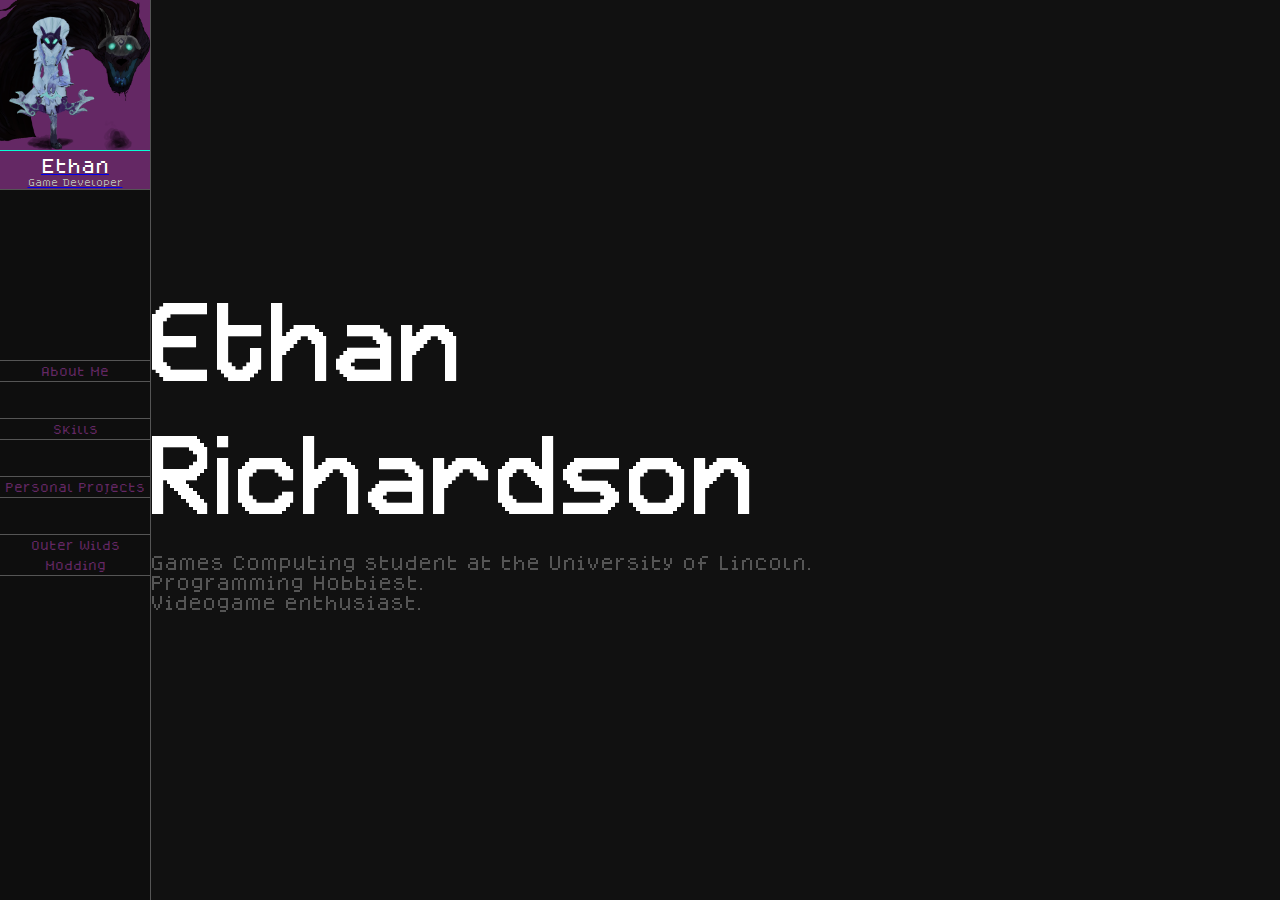
<file: index.html>
<head>
    <meta charset="utf-8">
    <meta http-equiv="X-UA-Compatible" content="IE=edge">
    <title>Ethan Richardson's Portfolio</title>
    <meta name="description" content="">
    <meta name="viewport" content="width=device-width, initial-scale=1">
    <meta property="og:image" content="http://placekitten.com/2000/1900">
    <link rel="stylesheet" href="default.css">
    <link rel="stylesheet" href="Sidebar.css">
    <script src="GameOfLife.js"></script>
    <script src="AnimationController.js"></script>
    <style></style>
</head>

<body onload="start()" onmousemove="draw(event)" onresize="resize()">
    
    <div class="sidebarConsiderate centre">
        <br><br><br><br><br><br><br><br><br><br><br><br><br><br><br> <!--Newlines go brrrrr-->
        <span class="specialLetter">E</span>
        <span class="specialLetter">t</span>
        <span class="specialLetter">h</span>
        <span class="specialLetter">a</span>
        <span class="specialLetter">n</span><br>
        <span class="specialLetter">R</span>
        <span class="specialLetter">i</span>
        <span class="specialLetter">c</span>
        <span class="specialLetter">h</span>
        <span class="specialLetter">a</span>
        <span class="specialLetter">r</span>
        <span class="specialLetter">d</span>
        <span class="specialLetter">s</span>
        <span class="specialLetter">o</span>
        <span class="specialLetter">n</span>
        <p class="upALittleBitMoreDarling">
            Games Computing student at the University of Lincoln.<br>
            Programming Hobbiest.<br>
            Videogame enthusiast.
        </p>
    </div>
    <canvas id="myCanvas"></canvas>
  
    <div class="sidebar">
        <div class="icon">
            <a href="./index.html">
                <img src="./docs/images/Kindred.png" alt="Icon" width="150px" class="centre">
                <p1 class="centre iconTitle">Ethan</p1>
                <p3 class="centre iconSubtitle">Game Developer</p3>
            </a>
        </div>
        <div class = "sidebarMiddle">
            <a class="sidebarLink" href="./AboutMe.html">About Me</a><br><br>           
            <a class="sidebarLink" href="./Skills.html">Skills</a><br><br>
            <a class="sidebarLink" href="./PersonalProjects.html">Personal Projects</a><br><br>
            <a class="sidebarLink" href="./OuterWildsModding.html">Outer Wilds Modding</a><br><br>
        </div>
    </div>
</body>

</html>
</file>
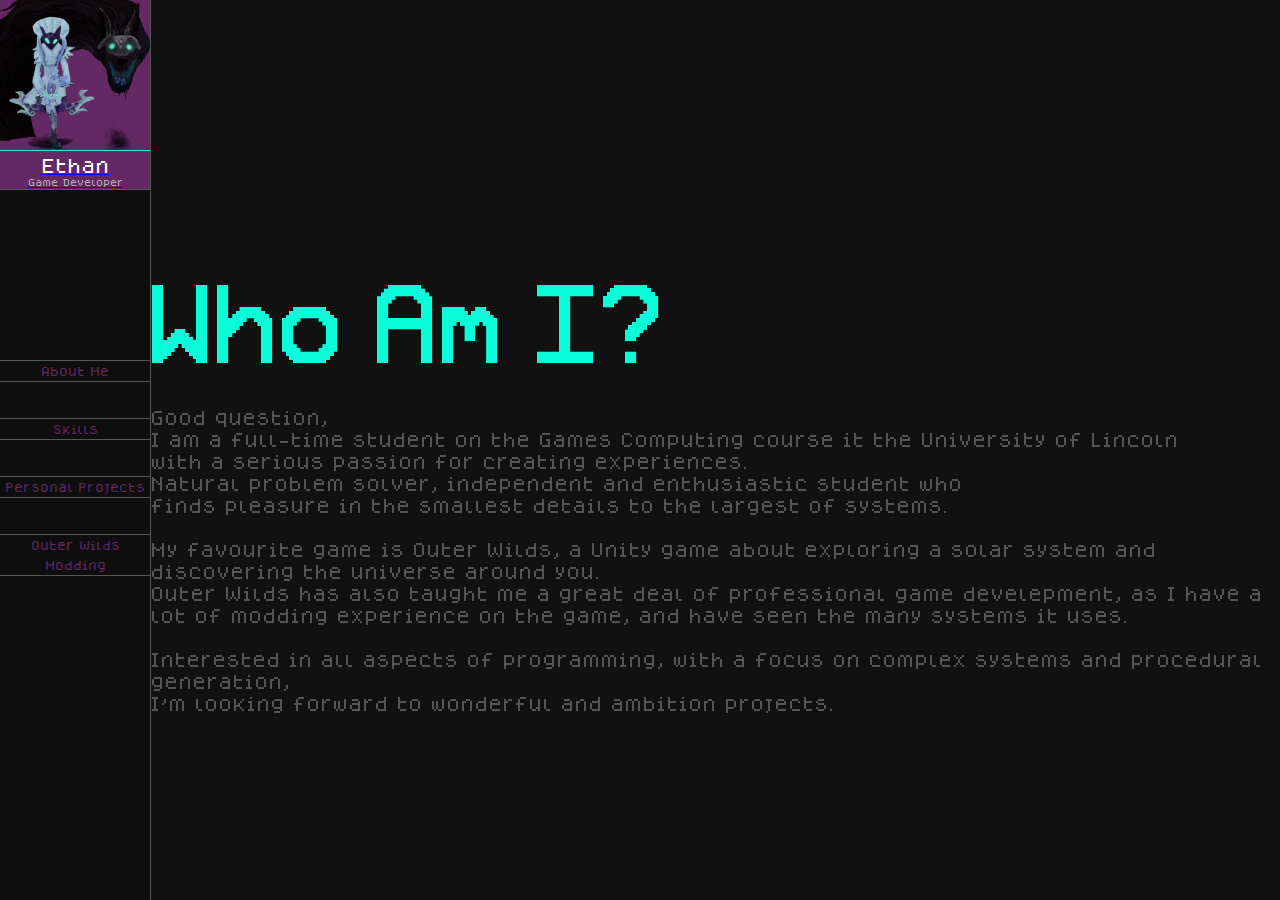
<file: AboutMe.html>
<!DOCTYPE html>
<!--[if lt IE 7]>      <html class="no-js lt-ie9 lt-ie8 lt-ie7"> <![endif]-->
<!--[if IE 7]>         <html class="no-js lt-ie9 lt-ie8"> <![endif]-->
<!--[if IE 8]>         <html class="no-js lt-ie9"> <![endif]-->
<!--[if gt IE 8]>      <html class="no-js"> <!--<![endif]-->
<html>

<head>
    <meta charset="utf-8">
    <meta http-equiv="X-UA-Compatible" content="IE=edge">
    <title>About Me | Ethan Richardson</title>
    <meta name="description" content="Who am I?">
    <meta name="viewport" content="width=device-width, initial-scale=1">
    <meta property="og:image" content="http://placekitten.com/2000/1900">
    <link rel="stylesheet" href="default.css">
    <link rel="stylesheet" href="AboutMe.css">
    <link rel="stylesheet" href="Sidebar.css">
    <script src="GameOfLife.js"></script>
    <script src="AnimationController.js"></script>
    <style></style>
</head>

<body onload="start()" onmousemove="draw(event)" onresize="resize()">
   
    <div class="sidebar">
        <div class="icon">
            <a href="./index.html">
                <img src="./docs/images/Kindred.png" alt="Icon" width="150px" class="centre">
                <p1 class="centre iconTitle">Ethan</p1>
                <p3 class="centre iconSubtitle">Game Developer</p3>
            </a>
        </div>
        <div class = "sidebarMiddle">
            <a class="sidebarLink" href="./AboutMe.html">About Me</a><br><br>           
            <a class="sidebarLink" href="./Skills.html">Skills</a><br><br>
            <a class="sidebarLink" href="./PersonalProjects.html">Personal Projects</a><br><br>
            <a class="sidebarLink" href="./OuterWildsModding.html">Outer Wilds Modding</a><br><br>
        </div>
    </div>
    <script src="" async defer></script>
    <br>

    <div class="sidebarConsiderate">
        <canvas id="myCanvas"></canvas>
        <br><br><br><br><br><br><br><br><br><br><br><br><br>
        <div class="centre">
            <span class="specialLetter2">W</span>
            <span class="specialLetter2">h</span>
            <span class="specialLetter2">o</span>
            <span class="specialLetter2">&nbsp</span>
            <span class="specialLetter2">A</span>
            <span class="specialLetter2">m</span>
            <span class="specialLetter2">&nbsp</span>
            <span class="specialLetter2">I</span>
            <span class="specialLetter2">?</span>
            <p2><br><br>
                Good question,<br>
                I am a full-time student on the Games Computing course it the University of Lincoln<br>with a serious passion for creating experiences.<br>
                Natural problem solver, independent and enthusiastic student who<br>finds pleasure in the smallest details to the largest of systems.<br>
                <br>
                My favourite game is Outer Wilds, a Unity game about exploring a solar system and discovering the universe around you.<br>
                Outer Wilds has also taught me a great deal of professional game develepment, as I have a lot of modding experience on the game, and have seen the many systems it uses.<br>
                <br>
                Interested in all aspects of programming, with a focus on complex systems and procedural generation,<br>I'm looking forward to wonderful and ambition projects.<br>
                <br>
            </p2>
        </div>
    </div>
</body>

</html>
</file>
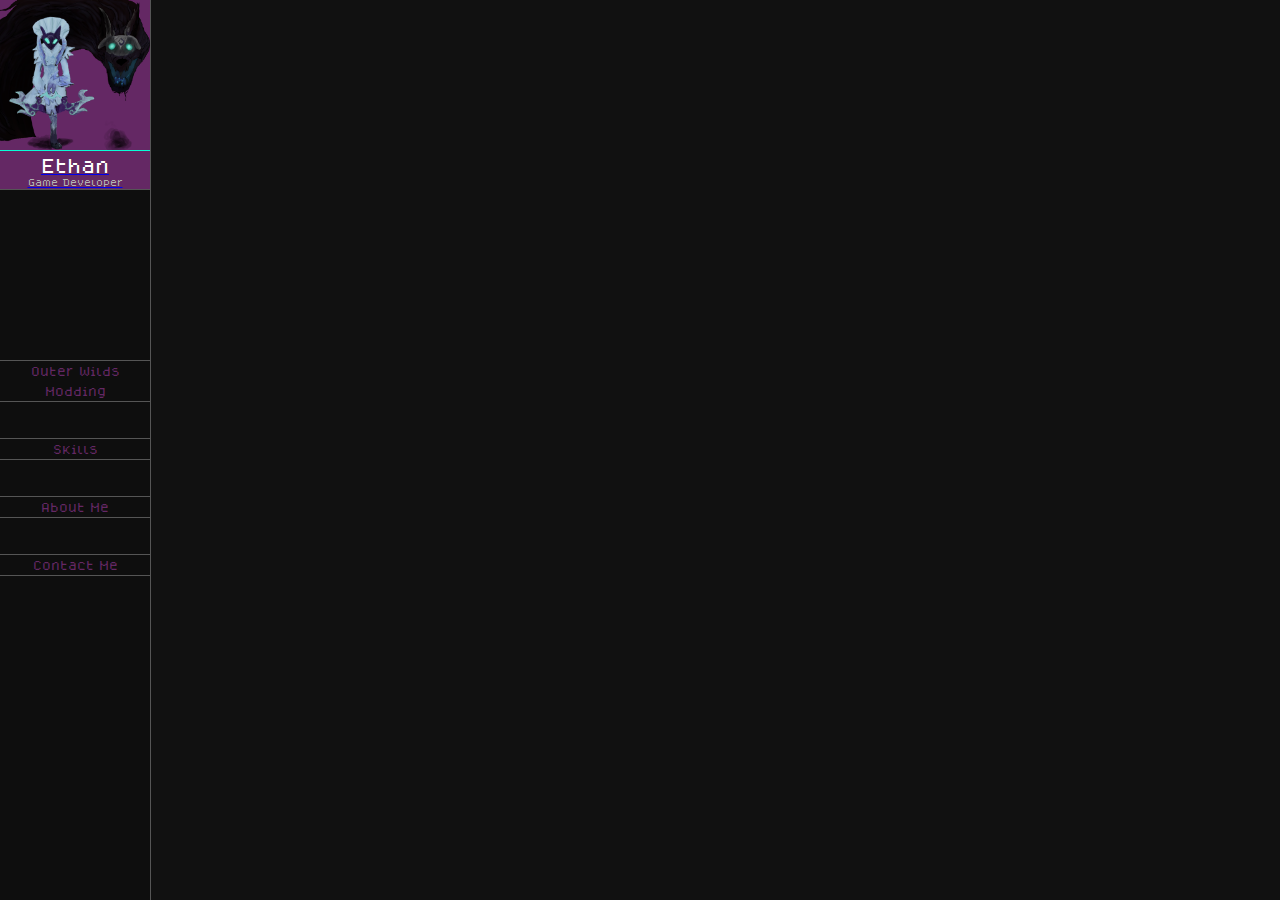
<file: Contact.html>
<head>
    <meta charset="utf-8">
    <meta http-equiv="X-UA-Compatible" content="IE=edge">
    <title>Ethan Richardson's Portfolio</title>
    <meta name="description" content="A non-exhaustive overview of my various projects">
    <meta name="viewport" content="width=device-width, initial-scale=1">
    <meta property="og:image" content="http://placekitten.com/2000/1900">
    <link rel="stylesheet" href="default.css">
    <link rel="stylesheet" href="Sidebar.css">
    <script src="GameOfLife.js"></script>
    <script src="AnimationController.js"></script>
    <style></style>
</head>

<body onload="start()" onmousemove="draw(event)" onresize="resize()">
    
    <div class="sidebarConsiderate">
      
    </div>
    <canvas id="myCanvas"></canvas>
   
    <div class="sidebar">
        <div class="icon">
            <a href="./index.html">
                <img src="./docs/images/Kindred.png" alt="Icon" width="150px" class="centre">
                <p1 class="centre iconTitle">Ethan</p1>
                <p2 class="centre iconSubtitle">Game Developer</p2>
            </a>
        </div>
        <div class = "sidebarMiddle">
            <a class="sidebarLink" href="./OuterWildsModding.html">Outer Wilds Modding</a><br><br>
            <a class="sidebarLink" href="./Skills.html">Skills</a><br><br>
            <a class="sidebarLink" href="./AboutMe.html">About Me</a><br><br>
            <a class="sidebarLink" href="./OuterWildsModding.html">Contact Me</a>
        </div>
    </div>
</body>

</html>
</file>
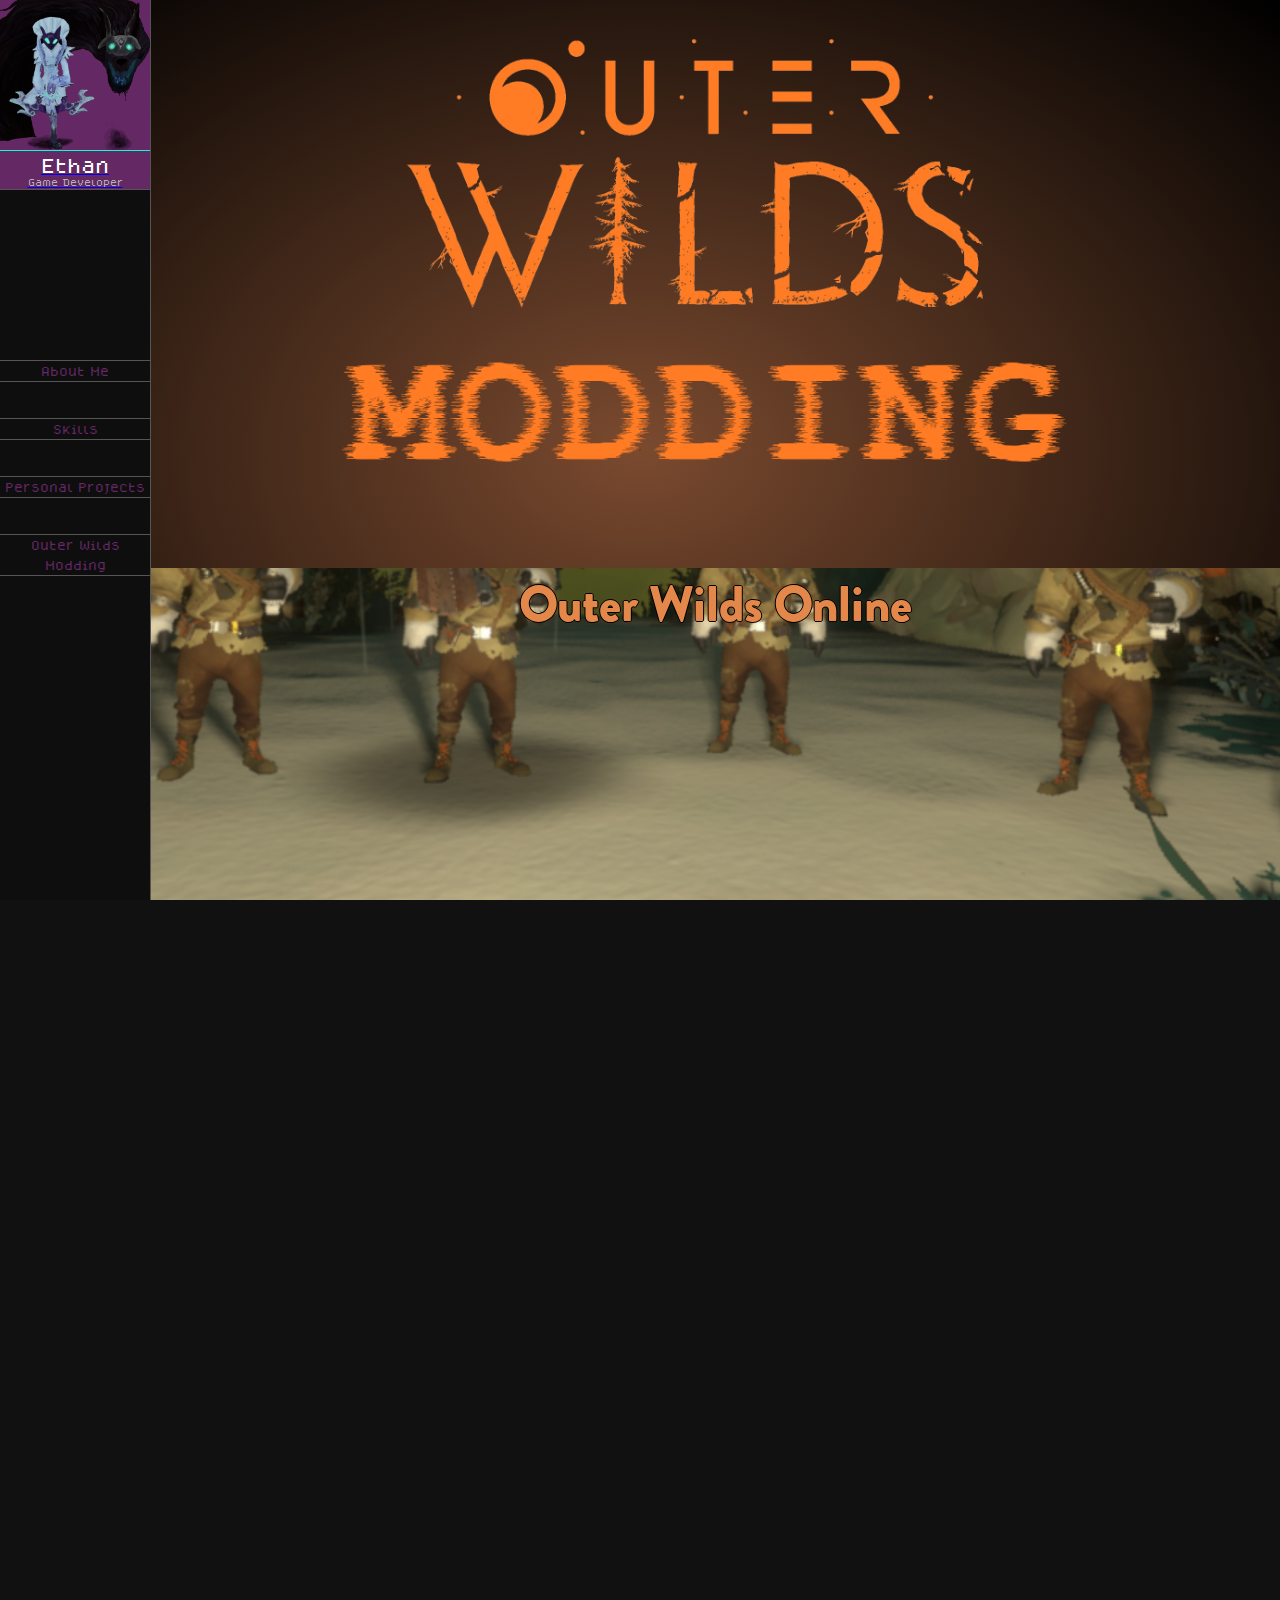
<file: OuterWildsModding.html>
<!DOCTYPE html>
<!--[if lt IE 7]>      <html class="no-js lt-ie9 lt-ie8 lt-ie7"> <![endif]-->
<!--[if IE 7]>         <html class="no-js lt-ie9 lt-ie8"> <![endif]-->
<!--[if IE 8]>         <html class="no-js lt-ie9"> <![endif]-->
<!--[if gt IE 8]>      <html class="no-js"> <!--<![endif]-->
<html>

<head>
    <meta charset="utf-8">
    <meta http-equiv="X-UA-Compatible" content="IE=edge">
    <title>Outer Wilds Modding | Ethan Richardson</title>
    <meta name="description" content="An overview of my Outer Wilds mods.">
    <meta name="viewport" content="width=device-width, initial-scale=1">
    <meta property="og:image" content="http://placekitten.com/2000/1900">
    <link rel="stylesheet" href="OuterWildsModding.css">
    <link rel="stylesheet" href="default.css">
    <link rel="stylesheet" href="Sidebar.css">
    <script src="GameOfLife.js"></script>
    <style></style>
</head>

<body>

   
    <div class="sidebar">
        <div class="icon">
            <a href="./index.html">
                <img src="./docs/images/Kindred.png" alt="Icon" width="150px" class="centre">
                <p1 class="centre iconTitle">Ethan</p1>
                <p4 class="centre iconSubtitle">Game Developer</p4>
            </a>
        </div>
        <div class = "sidebarMiddle">
            <a class="sidebarLink" href="./AboutMe.html">About Me</a><br><br>           
            <a class="sidebarLink" href="./Skills.html">Skills</a><br><br>
            <a class="sidebarLink" href="./PersonalProjects.html">Personal Projects</a><br><br>
            <a class="sidebarLink" href="./OuterWildsModding.html">Outer Wilds Modding</a><br><br>
        </div>
    </div>
    <script src="" async defer></script>
    <br>
  
    <div class="sidebarConsiderate">
    <div class="staticHeader centre"></div>  
    <img src="./docs/OuterWildsModding/Eye.png" class="eye slowlyRotate">

    <a3 href="https://github.com/Vesper-Works/OuterWildsOnline" target="_blank">
        <div class="parallax bg2">
            <h3>Outer Wilds Online</h3>
        </div>
    </a3>
    <p3>
        Outer Wilds Online is an always-online MMO mod which connects players into the same solar system.<br> 
        In order to get around synchronisation, all players are in their own universe, but projecting themselves and objects they interact with to other
        players, using various astrological objects as references, instead of world-space.<br> 
        The project using the SDK <a href="https://www.smartfoxserver.com/">SmartFoxServer</a> for networking.
        <br>
        <br>
    </p3>
    <a3 href="https://github.com/Vesper-Works/OuterWildsHalf-Life" target="_blank">
        <div class="parallax bg3">
            <h3>Outer Wilds Half-Life Overhaul</h3>
        </div>
    </a3>
    <p3>
        The Half-Life Overhaul mod is a collaberative effort between myself and <a href="https://github.com/xen-42">Xen</a>, 
        aiming to change all of the game's textures, sounds and character models with that of Half-Life One.<br>          
    </p3>
    <br>
    <a3 href="https://github.com/Vesper-Works/Scout-Streaming" target="_blank">
        <div class="parallax bg4">
            <h3>Outer Wilds Scout-Streaming</h3>
        </div>
    </a3>
    <br>
    <p3>
        The Scout Streaming mod changes the player's scout camera into live footage.<br>          
    </p3>
    <a3 href="https://github.com/Vesper-Works/Vesper-s-Assorted-OuterWilds-Shaders" target="_blank">
        <div class="parallax bg5">
            <h3>Outer Wilds Shaderpack</h3>
        </div>
    </a3>
    <br>
    <p3>
        The shader pack contains 5 different shaders. Each of these use Unity compute shaders, 
        taking in the camera's render as input and outputting a modified view every frame.
    </p3>
    </div>
    <img height="100px">
</body>

</html>
</file>
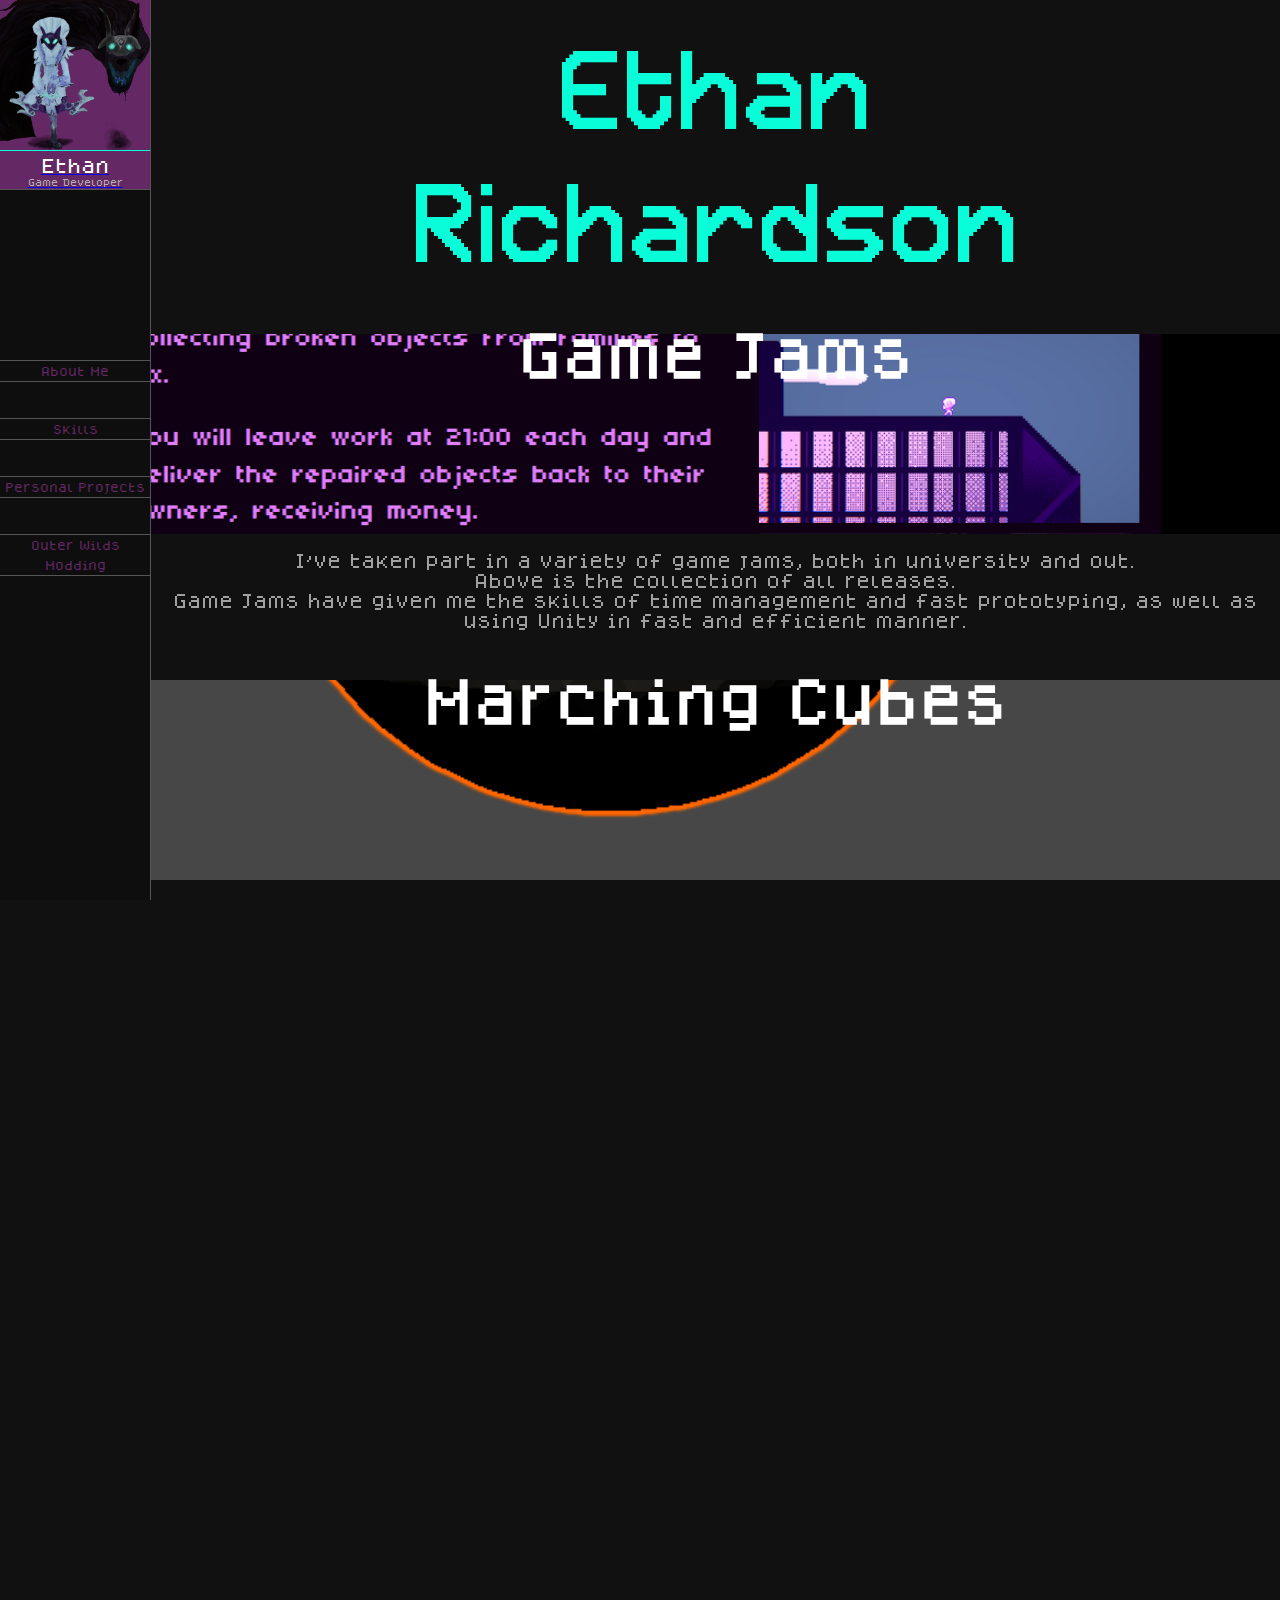
<file: PersonalProjects.html>
<!DOCTYPE html>
<!--[if lt IE 7]>      <html class="no-js lt-ie9 lt-ie8 lt-ie7"> <![endif]-->
<!--[if IE 7]>         <html class="no-js lt-ie9 lt-ie8"> <![endif]-->
<!--[if IE 8]>         <html class="no-js lt-ie9"> <![endif]-->
<!--[if gt IE 8]>      <html class="no-js"> <!--<![endif]-->
<html>

<head>
    <meta charset="utf-8">
    <meta http-equiv="X-UA-Compatible" content="IE=edge">
    <title>Outer Wilds Modding | Ethan Richardson</title>
    <meta name="description" content="An overview of my Outer Wilds mods.">
    <meta name="viewport" content="width=device-width, initial-scale=1">
    <meta property="og:image" content="http://placekitten.com/2000/1900">
    <link rel="stylesheet" href="default.css">
    <link rel="stylesheet" href="Sidebar.css">
    <link rel="stylesheet" href="PersonalProjects.css">
    <script src="AnimationController.js"></script>
    <script src="GameOfLife.js"></script>
    <style></style>
</head>

<body onload="start()" onmousemove="draw(event)" onresize="resize()">
    <div class="sidebar">
        <div class="icon">
            <a href="./index.html">
                <img src="./docs/images/Kindred.png" alt="Icon" width="150px" class="centre">
                <p1 class="centre iconTitle">Ethan</p1>
                <p4 class="centre iconSubtitle">Game Developer</p4>
            </a>
        </div>
        <div class = "sidebarMiddle">
            <a class="sidebarLink" href="./AboutMe.html">About Me</a><br><br>           
            <a class="sidebarLink" href="./Skills.html">Skills</a><br><br>
            <a class="sidebarLink" href="./PersonalProjects.html">Personal Projects</a><br><br>
            <a class="sidebarLink" href="./OuterWildsModding.html">Outer Wilds Modding</a><br><br>
        </div>
    </div>
    <script src="" async defer></script>
    <br>
  
    <div class="sidebarConsiderate">
        <canvas id="myCanvas"></canvas>
        <div style="text-align: center;">
            <span class="specialLetter2">E</span>
            <span class="specialLetter2">t</span>
            <span class="specialLetter2">h</span>
            <span class="specialLetter2">a</span>
            <span class="specialLetter2">n</span><br>
            <span class="specialLetter2">R</span>
            <span class="specialLetter2">i</span>
            <span class="specialLetter2">c</span>
            <span class="specialLetter2">h</span>
            <span class="specialLetter2">a</span>
            <span class="specialLetter2">r</span>
            <span class="specialLetter2">d</span>
            <span class="specialLetter2">s</span>
            <span class="specialLetter2">o</span>
            <span class="specialLetter2">n</span>
        </div>
        <a href="https://vesper-works.itch.io/" target="_blank" style="text-decoration: none;">
            <div class="parallax bg2">
                <h3 style="text-align: center;">Game Jams</h3>
            </div>
            <p style="text-align: center; color: #a1a1a1;">
                I've taken part in a variety of game jams, both in university and out.<br>
                Above is the collection of all releases.<br>
                Game Jams have given me the skills of time management and fast prototyping, as well as using Unity in fast and efficient manner. 
            </p>
        </a>

        <a href="" target="_blank" style="text-decoration: none;">
            <div class="parallax bg3">
                <h3 style="text-align: center;">Marching Cubes</h3>
            </div>
            <p style="text-align: center; color: #a1a1a1;">
                Marching cubes is an algorithm for extracting a polyganol mesh from a three-dimentional scalar field.<br>
                It's used mainly for terrain generation. My implementation generation planetary terrain.<br>
                As of now I am working on making the algorithm into a Unity compute shader, allowing for real-time updating with no performance impact. 
            </p>
        </a>

        <a href="" target="_blank" style="text-decoration: none;">
            <div class="parallax bg4">
                <h3 style="text-align: center;">Boids</h3>
            </div>
            <p style="text-align: center; color: #a1a1a1;">
                The boids algorithm simulations flocking behaviour in animals like birds and fish.<br>
                Using three simple rules:<br>
                Avoid other entities;<br>
                Match nearby entities' rotation;<br>
                Keep to the centre of the boid.
            </p>
        </a>

        <a href="" target="_blank" style="text-decoration: none;">
            <div class="parallax bg5">
                <h3 style="text-align: center;">RTS Rimworld</h3>
            </div>
            <p style="text-align: center; color: #a1a1a1;">
                RTS Rimworld is a personal project born out of my love for the game <a href="https://rimworldgame.com/">Rimworld</a>.<br>
                The game takes Rimworld's building and combat system and pits players against eachother.
                I've developed a lot of back-end for the game, including a fully moddable tyd (xml varient) entity system.<br>
                This allows anyone to create anything in the game from terrain to new weapons and characters.<br>
                The game uses SmartFoxServer for networking.
            </p>
        </a>
        
        <img height="100px">
    </div>
</body>

</html>
</file>
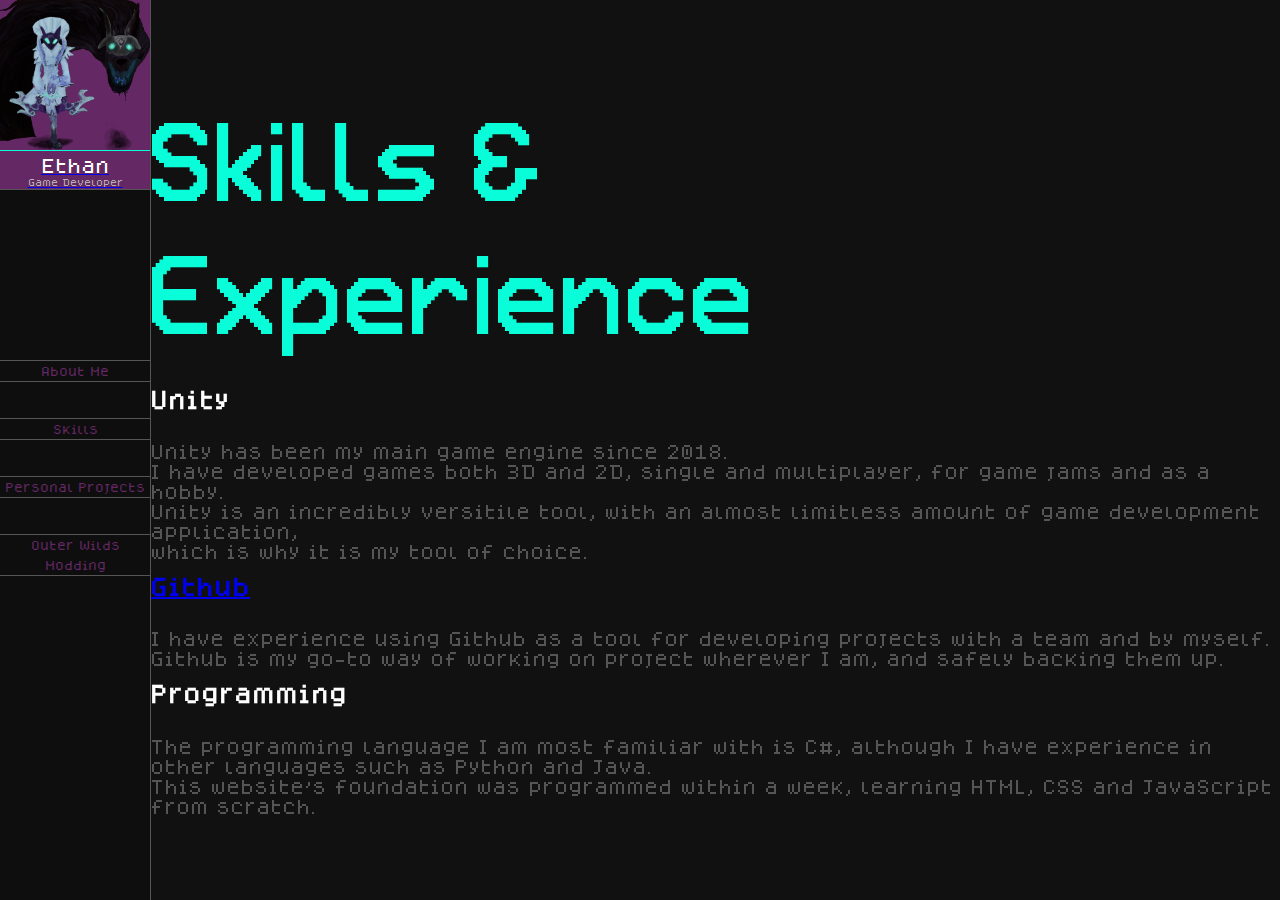
<file: Skills.html>
<head>
    <meta charset="utf-8">
    <meta http-equiv="X-UA-Compatible" content="IE=edge">
    <title>Skills | Ethan Richardson</title>
    <meta name="description" content="An overview of my various skills and experience.">
    <meta name="viewport" content="width=device-width, initial-scale=1">
    <meta property="og:image" content="http://placekitten.com/2000/1900">
    <link rel="stylesheet" href="Sidebar.css">
    <link rel="stylesheet" href="default.css">
    <link rel="stylesheet" href="Skills.css">
    <script src="GameOfLife.js"></script>
    <script src="AnimationController.js"></script>
    <style></style>
</head>

<body onload="start()" onmousemove="draw(event)" onresize="resize()">
    
    <div class="sidebarConsiderate">
        <br><br><br><br><br>
        <span class="specialLetter2">S</span>
        <span class="specialLetter2">k</span>
        <span class="specialLetter2">i</span>
        <span class="specialLetter2">l</span>
        <span class="specialLetter2">l</span>
        <span class="specialLetter2">s</span>
        <span class="specialLetter2">&nbsp</span>
        <span class="specialLetter2">&</span>
        <br>
        <span class="specialLetter2">E</span>
        <span class="specialLetter2">x</span>
        <span class="specialLetter2">p</span>
        <span class="specialLetter2">e</span>
        <span class="specialLetter2">r</span>
        <span class="specialLetter2">i</span>
        <span class="specialLetter2">e</span>
        <span class="specialLetter2">n</span>
        <span class="specialLetter2">c</span>
        <span class="specialLetter2">e</span><br><br>

        <h2>Unity</h2><br>
        <p2>
            Unity has been my main game engine since 2018.<br>
            I have developed games both 3D and 2D, single and multiplayer, for game jams and as a hobby.<br>
            Unity is an incredibly versitile tool, with an almost limitless amount of game development application,<br>
            which is why it is my tool of choice.
        </p2>
        <br><h2><a href="https://github.com/Vesper-Works">Github</a></h2><br>
        <p2>
            I have experience using Github as a tool for developing projects with a team and by myself.<br>
            Github is my go-to way of working on project wherever I am, and safely backing them up.
        </p2>
        <br><h2>Programming</h2><br>
        <p2>
            The programming language I am most familiar with is C#, although I have experience in other languages such as Python and Java.<br>
            This website's foundation was programmed within a week, learning HTML, CSS and JavaScript from scratch.
        </p2>
    </div>
    <canvas id="myCanvas"></canvas>
   
    <div class="sidebar">
        <div class="icon">
            <a href="./index.html">
                <img src="./docs/images/Kindred.png" alt="Icon" width="150px" class="centre">
                <p1 class="centre iconTitle">Ethan</p1>
                <p3 class="centre iconSubtitle">Game Developer</p3>
            </a>
        </div>
        <div class = "sidebarMiddle">
            <a class="sidebarLink" href="./AboutMe.html">About Me</a><br><br>           
            <a class="sidebarLink" href="./Skills.html">Skills</a><br><br>
            <a class="sidebarLink" href="./PersonalProjects.html">Personal Projects</a><br><br>
            <a class="sidebarLink" href="./OuterWildsModding.html">Outer Wilds Modding</a><br><br>
        </div>
    </div>
</body>

</html>
</file>
<file: default.css>
body {
    background-color: #111111;
    min-height: 100vh;
}

html,
body {
    max-width: 100%;
    overflow-x: hidden;
    margin: 0;
    height: 100%;
}
.centre {
    display: block;
    margin-left: auto;
    margin-right: auto;
}

.behind{
    z-index: -2;
}
.upALittleBitMoreDarling{
    margin-top: -px;
}
canvas{
    position:absolute;
      left:0;
      top:0;
      width: 100%;
      height: 100%;
    image-rendering: pixelated;
    z-index: -1;
}
h1 {
    font-family: Retron;
    font-size: 100px;
    text-align: left;
    color: white;
}

h2 {
    font-family: Dogica;
    color: white;
    font-size: 20px;
    text-align: left;
}

p {
    font-family: Dogica;
    color: rgb(85, 85, 85);
    line-height: 20px;
    text-align: left;
}


.specialLetter{
    font-family: Retron;
    font-size: 100px;
    text-align: left;
    color: white;
    padding: -1px,0px,0px,0px;
    margin-left: -5px;
    -webkit-transition:all 0.3s ease-out;
    -o-transition:all 0.3s ease-out;
    transition:all 0.3s ease-out;
    position: relative;
    box-sizing: border-box;
    display: inline-block;

}
.specialLetter:hover{
    color:#08fdd8;

}
.letterBouce{
    -webkit-animation:bounce;
    animation:bounce;
    -webkit-animation-timing-function:linear;
    animation-timing-function:linear;
    -webkit-animation-duration:0.8s;
    animation-duration:0.8s;
    -webkit-animation-iteration-count:1;
    animation-iteration-count:1;
}
@keyframes bounce{
    0%
    {
        -webkit-transform:scaleY(1);
        transform:scaleY(1)
    }
    30%
    {
        -webkit-transform:scale(1.5, 0.5);
        transform:scale(1.5, 0.5)
    }
    40%
    {
        -webkit-transform:scale(0.7, 1.3);
        transform:scale(0.7, 1.3)
    }
    50%
    {
        -webkit-transform:scale(1.3, 0.7);
        transform:scale(1.3, 0.7)
    }
    60%
    {
        -webkit-transform:scale(0.8, 1.3);
        transform:scale(0.8, 1.3)
    }
    70%
    {
        -webkit-transform:scale(1.2, 0.8);
        transform:scale(1.2, 0.8)
    }
    80%
    {
        -webkit-transform:scale(0.9, 1.2);
        transform:scale(0.9, 1.2)
    }
    90%
    {
        -webkit-transform:scale(1.1, 0.9);
        transform:scale(1.1, 0.9)
    }
}
.specialLetter2{
    font-family: Retron;
    font-size: 100px;
    text-align: left;
    color: #08fdd8;
    padding: -1px,0px,0px,0px;
    margin-left: -5px;
    -webkit-transition:all 0.3s ease-out;
    -o-transition:all 0.3s ease-out;
    transition:all 0.3s ease-out;
    position: relative;
    box-sizing: border-box;
    display: inline-block;

}
.specialLetter2:hover{
    color:#b10cb1;

}

.letterWiggle{
    -webkit-animation:wiggle;
    animation:wiggle;
    -webkit-animation-timing-function:linear;
    animation-timing-function:linear;
    -webkit-animation-duration:0.8s;
    animation-duration:0.8s;
    -webkit-animation-iteration-count:1;
    animation-iteration-count:1;
}
@keyframes wiggle{
    0%
    {
        -webkit-transform:rotate(10deg);
        transform:rotate(10deg)
    }
    30%
    {
        -webkit-transform:rotate(15deg);
        transform:rotate(15deg)
    }
    40%
    {
        -webkit-transform:rotate(-07deg);
        transform:rotate(-07deg)
    }
    50%
    {
        -webkit-transform:rotate(13deg);
        transform:rotate(13deg)
    }
    60%
    {
        -webkit-transform:rotate(-08deg);
        transform:rotate(-08deg)
    }
    70%
    {
        -webkit-transform:rotate(12deg);
        transform:rotate(12deg)
    }
    80%
    {
        -webkit-transform:rotate(-09deg);
        transform:rotate(-09deg)
    }
    90%
    {
        -webkit-transform:rotate(11deg);
        transform:rotate(11deg)
    }
}
</file>
<file: Sidebar.css>
@font-face {
    font-family: Retron;
    src: url("./docs/Fonts/Retron2000.ttf");
}
@font-face {
    font-family: Dogica;
    src: url("./docs/Fonts/dogicapixel.otf");
}
.iconTitle{
    font-family: Dogica;
    color: white;
    text-align: center;
    padding-top: 8px;
    border-top: solid 1px #08fdd8; 
}
.iconSubtitle{
    font-family: Dogica;
    color: rgb(180, 180, 180);
    text-align: center;
    font-size: 8px;
    padding-top: 8px;
    overflow: visible;
}
.sidebarConsiderate{
    margin-left: 150px;
}
.icon{
    background-color: rgb(100, 40, 100);
    height: 21%;
    border-bottom: solid 1px rgb(85, 85, 85);
}
.sidebar{
    position: fixed;
    top: 0px;
    text-decoration: none;
    background-color: #0e0e0e;
    left: 0px;
    width: 150px;
    height: 100%;
    border-right: solid 1px rgb(85, 85, 85); 
}
.sidebarLink{
    color: rgb(100, 40, 100);
    text-decoration: none;
    top: 2000px;
    display: block;
    line-height: 20px;
    font-family: Dogica;
    font-size: 10px;
    border-top: solid 1px rgb(85, 85, 85); 
    border-bottom: solid 1px rgb(85, 85, 85);
}
.sidebarMiddle{
    position: absolute;
    top: 40%;
    height: 60%;
    text-align: center;
}
</file>
<file: AboutMe.css>
p2{
    font-family: Dogica;
    color: rgb(85, 85, 85);
    line-height: 20px;
    text-align: left;
}
</file>
<file: OuterWildsModding.css>
body {
    background: repeating-radial-gradient(#000000, #7a4a2f 1px, #000000);
    min-height: 100vh;
}

html,
body {
    max-width: 100%;
    overflow-x: hidden;
}

.eye {
    position: absolute;
    top: -300px;
    left: 1300px;
    z-index: -1;
}
.slowlyRotate{
    -webkit-animation:rotate;
    animation:rotate;
    -webkit-animation-timing-function:linear;
    animation-timing-function:linear;
    -webkit-animation-duration:60s;
    animation-duration:60s;
    -webkit-animation-iteration-count:infinite;
    animation-iteration-count:infinite;
}
@keyframes rotate {
    0%{
        transform: rotate(0deg);
        -webkit-transform: rotate(0deg);
    }
    100%{
        transform: rotate(360deg);
        -webkit-transform: rotate(360deg);
    }
}
.bg2 {
    background-image: url("./docs/OuterWildsModding/OwOGif.gif");
    background-image: url("./docs/OuterWildsModding/owo.png");
}

.bg2:hover {
    background-image: url("./docs/OuterWildsModding/OwOGif.gif");
}

.bg3 {
    background-image: url("./docs/OuterWildsModding/OWHalfLifeGif.gif");
    background-image: url("./docs/OuterWildsModding/owhalflife.png");
}

.bg3:hover {
    background-image: url("./docs/OuterWildsModding/OWHalfLifeGif.gif");
}

.bg4 {
    background-image: url("./docs/OuterWildsModding/ScoutGif2.gif");
    background-image: url("./docs/OuterWildsModding/owscout.png");
}

.bg4:hover {
    background-image: url("./docs/OuterWildsModding/ScoutGif2.gif");
}

.bg5 {
    background-image: url("./docs/OuterWildsModding/Shaders.gif");
    background-image: url("./docs/OuterWildsModding/owshaders.png");
}

.bg5:hover {
    background-image: url("./docs/OuterWildsModding/Shaders.gif");
}


.parallax {
    height: 500px;
    width: 100%;
    background-attachment: fixed;
    background-position: center;
    background-repeat: no-repeat;
    background-size: cover;
}

.staticHeader {
    animation-name: staticAnimation;
    animation-duration: 0.57s;
    animation-iteration-count: infinite;
    width: 800px;
    height: 500px;
    background-image: url("./docs/OuterWildsModding/OuterWildsModding1.png");
    background-attachment: scroll;
    background-position: center;
    background-repeat: no-repeat;
    background-size: cover;
}

@font-face {
    font-family: brandon-grotesque;
    src: url("./docs/Fonts/brandon-grotesque-black.otf");
}

h3 {
    text-shadow: -1px 0 black, 0 1px black, 1px 0 black, 0 -1px black;
    font-family: brandon-grotesque, sans-serif;
    font-style: normal;
    font-weight: 100;
    color: #e4874a;
    font-size: 50px;
    text-align: center;
    text-decoration: none;
}

p3 {
    text-shadow: -0px 0 black, 0 0px black, 0px 0 black, 0 -1px black;
    font-family: brandon-grotesque, sans-serif;
    font-style: normal;
    font-weight: 100;
    color: #e4874a;
    font-size: 25px;
    text-align: center;
    text-decoration: none;
}

a3{
    color:#83237e;
    text-decoration: none;
}

a2{
    color:#2285be;
    text-decoration: none;
}

@keyframes staticAnimation {
    0%,
    100% {
        background-image: url("./docs/OuterWildsModding/OuterWildsModding1.png");
    }
    10% {
        background-image: url("./docs/OuterWildsModding/OuterWildsModding2.png");
    }
    20% {
        background-image: url("./docs/OuterWildsModding/OuterWildsModding3.png");
    }
    30% {
        background-image: url("./docs/OuterWildsModding/OuterWildsModding4.png");
    }
    40% {
        background-image: url("./docs/OuterWildsModding/OuterWildsModding5.png");
    }
    50% {
        background-image: url("./docs/OuterWildsModding/OuterWildsModding6.png");
    }
    60% {
        background-image: url("./docs/OuterWildsModding/OuterWildsModding7.png");
    }
    70% {
        background-image: url("./docs/OuterWildsModding/OuterWildsModding8.png");
    }
    80% {
        background-image: url("./docs/OuterWildsModding/OuterWildsModding9.png");
    }
    90% {
        background-image: url("./docs/OuterWildsModding/OuterWildsModding10.png");
    }
}

.footer {
    position: fixed;
    left: 0;
    bottom: 0;
    width: 100%;
    background-color: rgb(122, 51, 23);
    padding-top: 0px;
    padding-bottom: 0px;
}
</file>
<file: PersonalProjects.css>
body {
    background-color: #111111;
    min-height: 100vh;
}

html,
body {
    max-width: 100%;
    overflow-x: hidden;
}

.bg2 {
    background-image: url("./docs/images/itch.png");
}
.bg3 {
    background-image: url("./docs/images/planet.png");
}

.bg4 {
    background-image: url("./docs/images/boids.png");
}
.bg5 {
    background-image: url("./docs/images/RTSRimworld.png");
}

.parallax {
    height: 200px;
    width: 100%;
    background-attachment: fixed;
    background-position: center;
    background-repeat: no-repeat;
    background-size: cover;
    text-align: center;
}

h3 {
    font-family: Dogica;
    color: white;
    font-size: 50px;
    text-align: left;
}
p3 {
    font-family: Dogica;
    color: rgb(145, 145, 145);
    line-height: 20px;
    text-align: center;
}
</file>
<file: Skills.css>
p2{
    font-family: Dogica;
    color: rgb(85, 85, 85);
    line-height: 20px;
    text-align: left;
    width: 50%;
}
</file>
